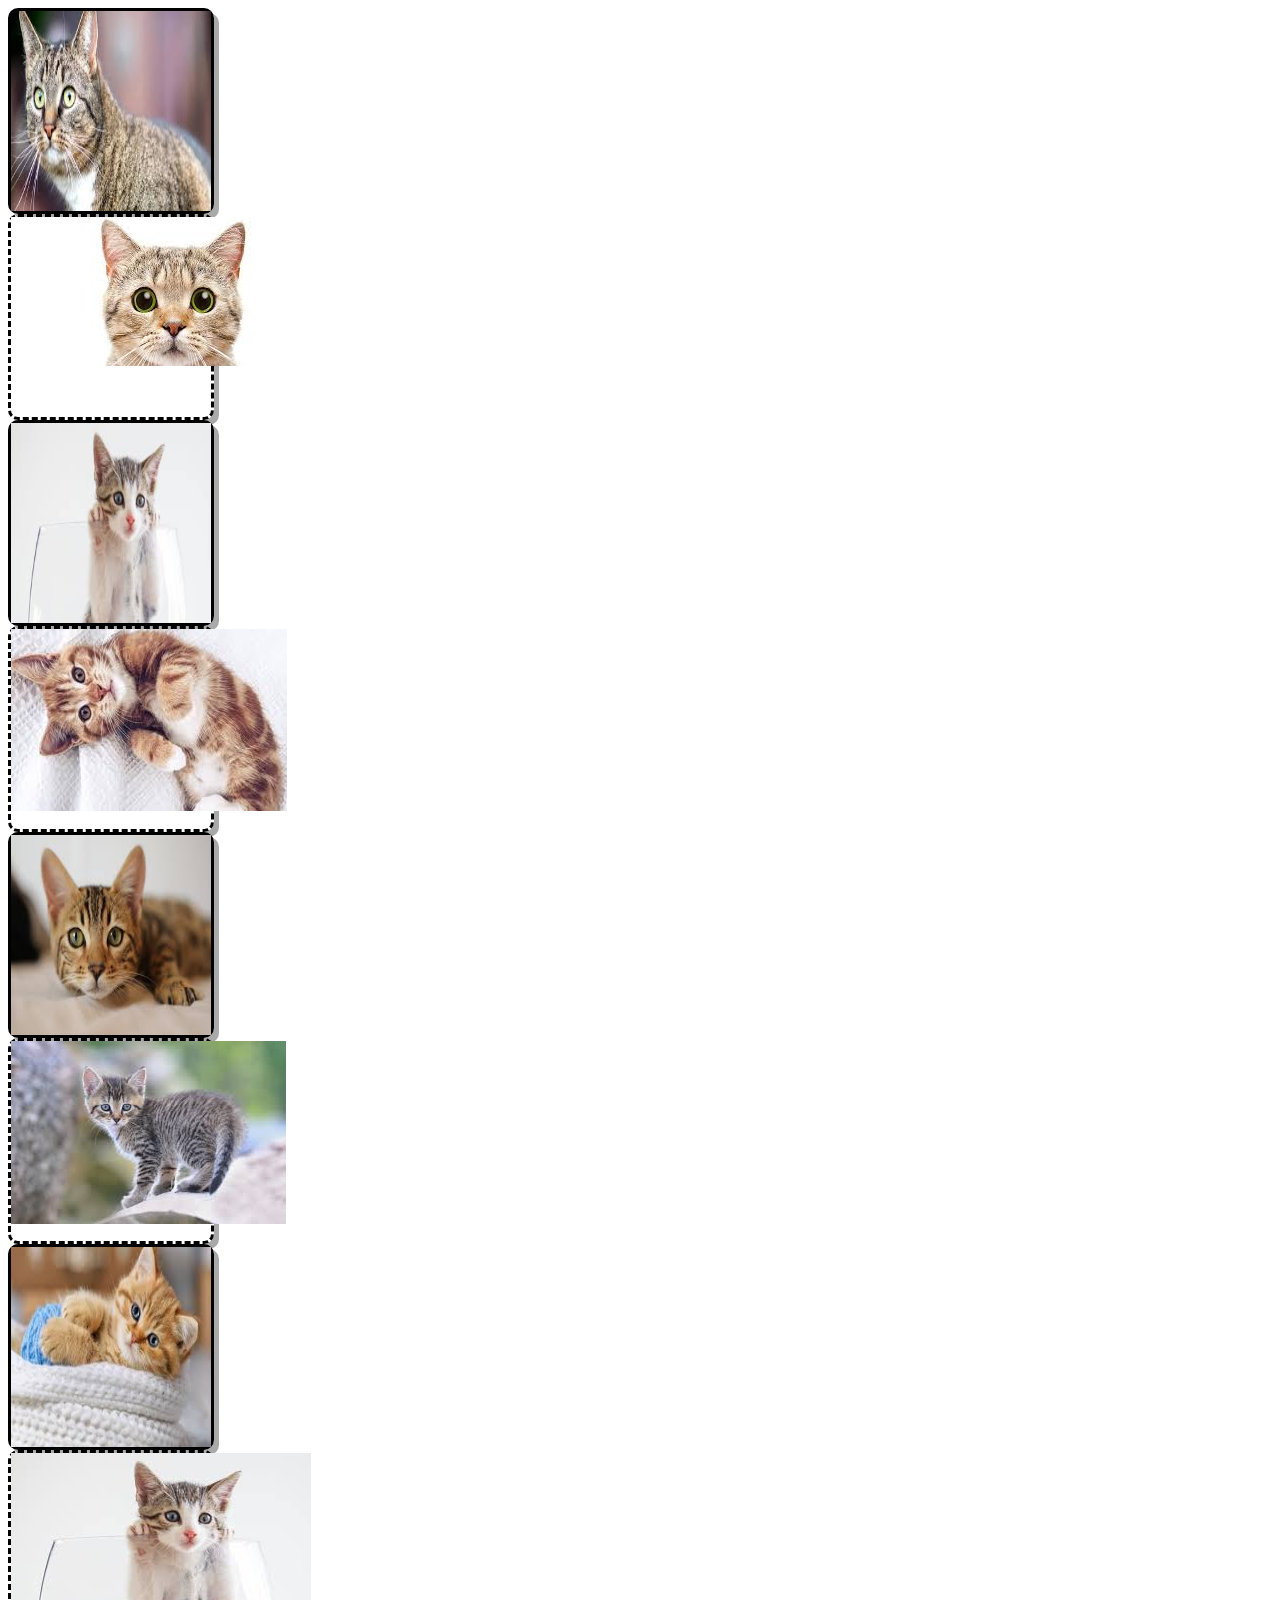
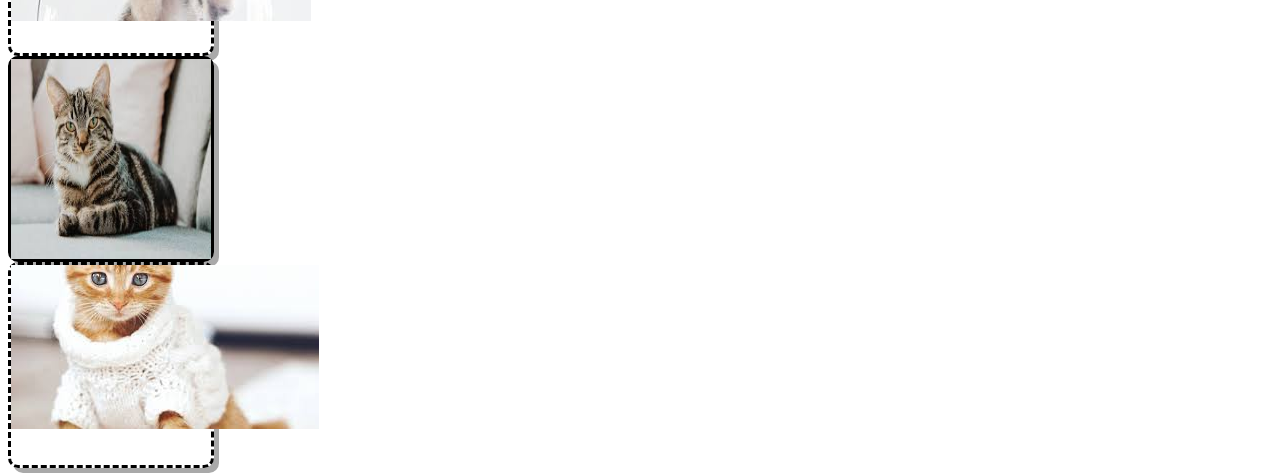
<file: index2.html>
<!DOCTYPE html>
<html lang="fr">

<head>
    <meta charset="UTF-8">
    <title>Truc 2</title>
    <link rel="stylesheet" href="style2.css">
</head>

<body>

    <div class="box2">
        <img src="chat1.jpg" alt="chatmignon1">
    </div>

    <div>
        <img src="chat2.jpg" alt="chatmignon2">
    </div>

    <div class="box2">
        <img src="chat3.jpg" alt="chatmignon3">
    </div>

    <div>
        <img src="chat4.jpg" alt="chatmignon4">
    </div>

    <div class="box2">
        <img src="chat5.jpg" alt="chatmignon5">
    </div>

    <div>
        <img src="chat6.jpg" alt="chatmignon6">
    </div>

    <div class="box2">
        <img src="chat7.jpg" alt="chatmignon7">
    </div>

    <div>
        <img src="chat8.jpg" alt="chatmignon8">
    </div>

    <div class="box2">
        <img src="chat9.jpg" alt="chatmignon9">
    </div>

    <div>
        <img src="chat10.jpg" alt="chatmignon10">
    </div>

</body>

</html>
</file>
<file: style2.css>
div {
        width: 200px;
        height: 200px;
        border-style: dashed;
        box-shadow: 5px 5px darkgray;
        border-radius: 10px;
    }

    .box2 img {
        width: 100%;
        height: 100%;
    }

    .box2 {
        border-style: solid;
    }
</file>
